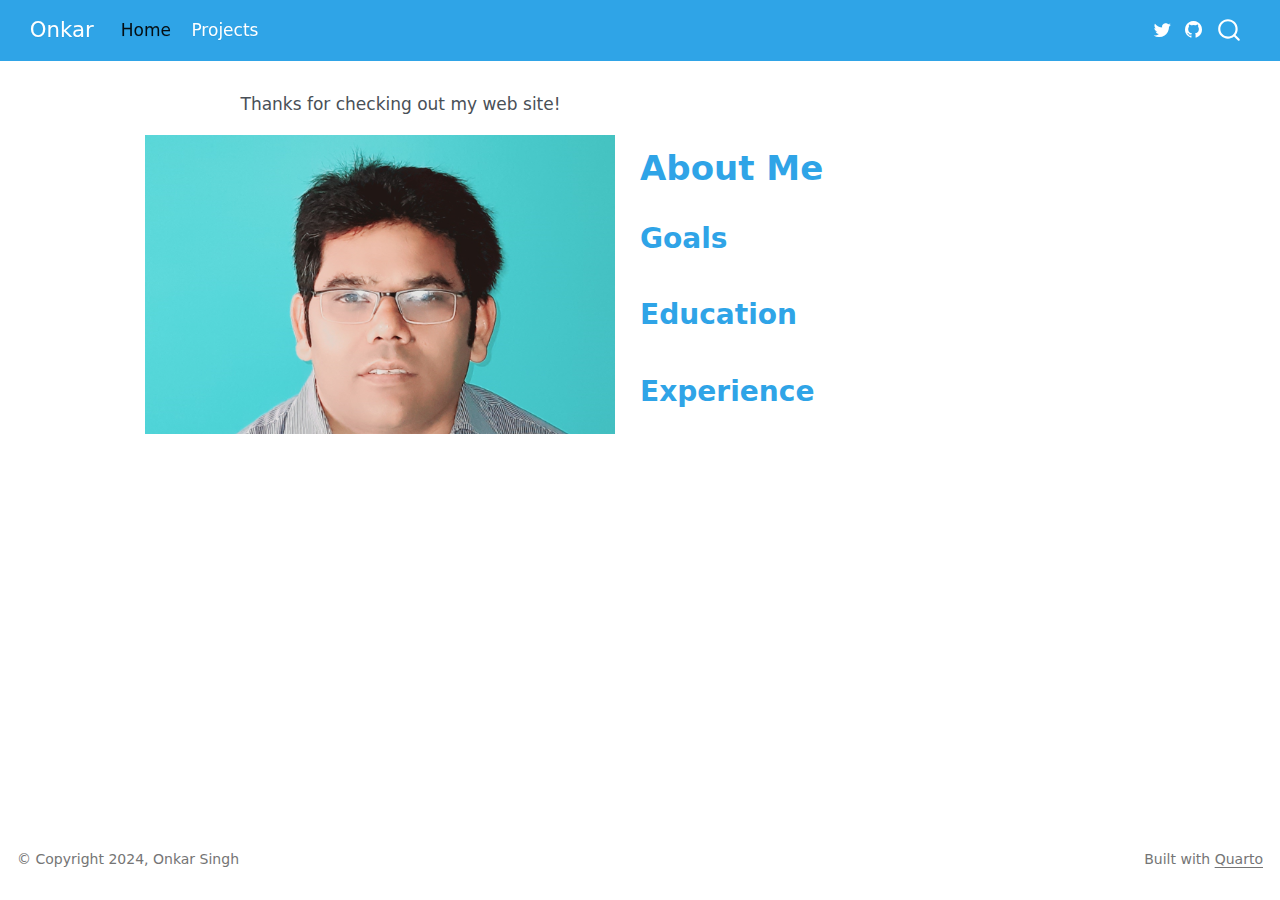
<file: docs/index.html>
<!DOCTYPE html>
<html xmlns="http://www.w3.org/1999/xhtml" lang="en" xml:lang="en"><head>

<meta charset="utf-8">
<meta name="generator" content="quarto-1.4.540">

<meta name="viewport" content="width=device-width, initial-scale=1.0, user-scalable=yes">


<title>Onkar - About Me</title>
<style>
code{white-space: pre-wrap;}
span.smallcaps{font-variant: small-caps;}
div.columns{display: flex; gap: min(4vw, 1.5em);}
div.column{flex: auto; overflow-x: auto;}
div.hanging-indent{margin-left: 1.5em; text-indent: -1.5em;}
ul.task-list{list-style: none;}
ul.task-list li input[type="checkbox"] {
  width: 0.8em;
  margin: 0 0.8em 0.2em -1em; /* quarto-specific, see https://github.com/quarto-dev/quarto-cli/issues/4556 */ 
  vertical-align: middle;
}
</style>


<script src="site_libs/quarto-nav/quarto-nav.js"></script>
<script src="site_libs/quarto-nav/headroom.min.js"></script>
<script src="site_libs/clipboard/clipboard.min.js"></script>
<script src="site_libs/quarto-search/autocomplete.umd.js"></script>
<script src="site_libs/quarto-search/fuse.min.js"></script>
<script src="site_libs/quarto-search/quarto-search.js"></script>
<meta name="quarto:offset" content="./">
<script src="site_libs/quarto-html/quarto.js"></script>
<script src="site_libs/quarto-html/popper.min.js"></script>
<script src="site_libs/quarto-html/tippy.umd.min.js"></script>
<link href="site_libs/quarto-html/tippy.css" rel="stylesheet">
<link href="site_libs/quarto-html/quarto-syntax-highlighting.css" rel="stylesheet" id="quarto-text-highlighting-styles">
<script src="site_libs/bootstrap/bootstrap.min.js"></script>
<link href="site_libs/bootstrap/bootstrap-icons.css" rel="stylesheet">
<link href="site_libs/bootstrap/bootstrap.min.css" rel="stylesheet" id="quarto-bootstrap" data-mode="light">
<script id="quarto-search-options" type="application/json">{
  "location": "navbar",
  "copy-button": false,
  "collapse-after": 3,
  "panel-placement": "end",
  "type": "overlay",
  "limit": 50,
  "keyboard-shortcut": [
    "f",
    "/",
    "s"
  ],
  "show-item-context": false,
  "language": {
    "search-no-results-text": "No results",
    "search-matching-documents-text": "matching documents",
    "search-copy-link-title": "Copy link to search",
    "search-hide-matches-text": "Hide additional matches",
    "search-more-match-text": "more match in this document",
    "search-more-matches-text": "more matches in this document",
    "search-clear-button-title": "Clear",
    "search-text-placeholder": "",
    "search-detached-cancel-button-title": "Cancel",
    "search-submit-button-title": "Submit",
    "search-label": "Search"
  }
}</script>


</head>

<body class="nav-fixed fullcontent">

<div id="quarto-search-results"></div>
  <header id="quarto-header" class="headroom fixed-top">
    <nav class="navbar navbar-expand-lg " data-bs-theme="dark">
      <div class="navbar-container container-fluid">
      <div class="navbar-brand-container mx-auto">
    <a class="navbar-brand" href="./index.html">
    <span class="navbar-title">Onkar</span>
    </a>
  </div>
            <div id="quarto-search" class="" title="Search"></div>
          <button class="navbar-toggler" type="button" data-bs-toggle="collapse" data-bs-target="#navbarCollapse" aria-controls="navbarCollapse" aria-expanded="false" aria-label="Toggle navigation" onclick="if (window.quartoToggleHeadroom) { window.quartoToggleHeadroom(); }">
  <span class="navbar-toggler-icon"></span>
</button>
          <div class="collapse navbar-collapse" id="navbarCollapse">
            <ul class="navbar-nav navbar-nav-scroll me-auto">
  <li class="nav-item">
    <a class="nav-link active" href="./index.html" aria-current="page"> 
<span class="menu-text">Home</span></a>
  </li>  
  <li class="nav-item">
    <a class="nav-link" href="./projects.html"> 
<span class="menu-text">Projects</span></a>
  </li>  
</ul>
          </div> <!-- /navcollapse -->
          <div class="quarto-navbar-tools">
    <a href="https://x.com/onkartweets" title="" class="quarto-navigation-tool px-1" aria-label=""><i class="bi bi-twitter"></i></a>
    <a href="https://github.com/onkaronkar4/profile" title="" class="quarto-navigation-tool px-1" aria-label=""><i class="bi bi-github"></i></a>
</div>
      </div> <!-- /container-fluid -->
    </nav>
</header>
<!-- content -->
<div id="quarto-content" class="quarto-container page-columns page-rows-contents page-layout-article page-navbar">
<!-- sidebar -->
<!-- margin-sidebar -->
    
<!-- main -->
<main class="content page-columns page-full" id="quarto-document-content">




<div class="quarto-about-broadside column-page content">
  <div class="about-main">
    <div class="about-entity" style="background-image: url('img/profile.png')"></div>
    <div class="about-contents"><header id="title-block-header" class="quarto-title-block default">
<div class="quarto-title">
<h1 class="title">About Me</h1>
</div>
<div class="quarto-title-meta">
  </div>
</header><div id="me">
<section id="goals" class="level2">
<h2 data-anchor-id="goals">Goals</h2>
</section>
<section id="education" class="level2">
<h2 data-anchor-id="education">Education</h2>
</section>
<section id="experience" class="level2">
<h2 data-anchor-id="experience">Experience</h2>
</section>
</div></div>
  </div>
</div>

<p>Thanks for checking out my web site!</p>




</main> <!-- /main -->
<script id="quarto-html-after-body" type="application/javascript">
window.document.addEventListener("DOMContentLoaded", function (event) {
  const toggleBodyColorMode = (bsSheetEl) => {
    const mode = bsSheetEl.getAttribute("data-mode");
    const bodyEl = window.document.querySelector("body");
    if (mode === "dark") {
      bodyEl.classList.add("quarto-dark");
      bodyEl.classList.remove("quarto-light");
    } else {
      bodyEl.classList.add("quarto-light");
      bodyEl.classList.remove("quarto-dark");
    }
  }
  const toggleBodyColorPrimary = () => {
    const bsSheetEl = window.document.querySelector("link#quarto-bootstrap");
    if (bsSheetEl) {
      toggleBodyColorMode(bsSheetEl);
    }
  }
  toggleBodyColorPrimary();  
  const isCodeAnnotation = (el) => {
    for (const clz of el.classList) {
      if (clz.startsWith('code-annotation-')) {                     
        return true;
      }
    }
    return false;
  }
  const clipboard = new window.ClipboardJS('.code-copy-button', {
    text: function(trigger) {
      const codeEl = trigger.previousElementSibling.cloneNode(true);
      for (const childEl of codeEl.children) {
        if (isCodeAnnotation(childEl)) {
          childEl.remove();
        }
      }
      return codeEl.innerText;
    }
  });
  clipboard.on('success', function(e) {
    // button target
    const button = e.trigger;
    // don't keep focus
    button.blur();
    // flash "checked"
    button.classList.add('code-copy-button-checked');
    var currentTitle = button.getAttribute("title");
    button.setAttribute("title", "Copied!");
    let tooltip;
    if (window.bootstrap) {
      button.setAttribute("data-bs-toggle", "tooltip");
      button.setAttribute("data-bs-placement", "left");
      button.setAttribute("data-bs-title", "Copied!");
      tooltip = new bootstrap.Tooltip(button, 
        { trigger: "manual", 
          customClass: "code-copy-button-tooltip",
          offset: [0, -8]});
      tooltip.show();    
    }
    setTimeout(function() {
      if (tooltip) {
        tooltip.hide();
        button.removeAttribute("data-bs-title");
        button.removeAttribute("data-bs-toggle");
        button.removeAttribute("data-bs-placement");
      }
      button.setAttribute("title", currentTitle);
      button.classList.remove('code-copy-button-checked');
    }, 1000);
    // clear code selection
    e.clearSelection();
  });
  function tippyHover(el, contentFn, onTriggerFn, onUntriggerFn) {
    const config = {
      allowHTML: true,
      maxWidth: 500,
      delay: 100,
      arrow: false,
      appendTo: function(el) {
          return el.parentElement;
      },
      interactive: true,
      interactiveBorder: 10,
      theme: 'quarto',
      placement: 'bottom-start',
    };
    if (contentFn) {
      config.content = contentFn;
    }
    if (onTriggerFn) {
      config.onTrigger = onTriggerFn;
    }
    if (onUntriggerFn) {
      config.onUntrigger = onUntriggerFn;
    }
    window.tippy(el, config); 
  }
  const noterefs = window.document.querySelectorAll('a[role="doc-noteref"]');
  for (var i=0; i<noterefs.length; i++) {
    const ref = noterefs[i];
    tippyHover(ref, function() {
      // use id or data attribute instead here
      let href = ref.getAttribute('data-footnote-href') || ref.getAttribute('href');
      try { href = new URL(href).hash; } catch {}
      const id = href.replace(/^#\/?/, "");
      const note = window.document.getElementById(id);
      return note.innerHTML;
    });
  }
  const xrefs = window.document.querySelectorAll('a.quarto-xref');
  const processXRef = (id, note) => {
    // Strip column container classes
    const stripColumnClz = (el) => {
      el.classList.remove("page-full", "page-columns");
      if (el.children) {
        for (const child of el.children) {
          stripColumnClz(child);
        }
      }
    }
    stripColumnClz(note)
    if (id === null || id.startsWith('sec-')) {
      // Special case sections, only their first couple elements
      const container = document.createElement("div");
      if (note.children && note.children.length > 2) {
        container.appendChild(note.children[0].cloneNode(true));
        for (let i = 1; i < note.children.length; i++) {
          const child = note.children[i];
          if (child.tagName === "P" && child.innerText === "") {
            continue;
          } else {
            container.appendChild(child.cloneNode(true));
            break;
          }
        }
        if (window.Quarto?.typesetMath) {
          window.Quarto.typesetMath(container);
        }
        return container.innerHTML
      } else {
        if (window.Quarto?.typesetMath) {
          window.Quarto.typesetMath(note);
        }
        return note.innerHTML;
      }
    } else {
      // Remove any anchor links if they are present
      const anchorLink = note.querySelector('a.anchorjs-link');
      if (anchorLink) {
        anchorLink.remove();
      }
      if (window.Quarto?.typesetMath) {
        window.Quarto.typesetMath(note);
      }
      return note.innerHTML;
    }
  }
  for (var i=0; i<xrefs.length; i++) {
    const xref = xrefs[i];
    tippyHover(xref, undefined, function(instance) {
      instance.disable();
      let url = xref.getAttribute('href');
      let hash = undefined; 
      if (url.startsWith('#')) {
        hash = url;
      } else {
        try { hash = new URL(url).hash; } catch {}
      }
      if (hash) {
        const id = hash.replace(/^#\/?/, "");
        const note = window.document.getElementById(id);
        if (note !== null) {
          try {
            const html = processXRef(id, note.cloneNode(true));
            instance.setContent(html);
          } finally {
            instance.enable();
            instance.show();
          }
        } else {
          // See if we can fetch this
          fetch(url.split('#')[0])
          .then(res => res.text())
          .then(html => {
            const parser = new DOMParser();
            const htmlDoc = parser.parseFromString(html, "text/html");
            const note = htmlDoc.getElementById(id);
            if (note !== null) {
              const html = processXRef(id, note);
              instance.setContent(html);
            } 
          }).finally(() => {
            instance.enable();
            instance.show();
          });
        }
      } else {
        // See if we can fetch a full url (with no hash to target)
        // This is a special case and we should probably do some content thinning / targeting
        fetch(url)
        .then(res => res.text())
        .then(html => {
          const parser = new DOMParser();
          const htmlDoc = parser.parseFromString(html, "text/html");
          const note = htmlDoc.querySelector('main.content');
          if (note !== null) {
            // This should only happen for chapter cross references
            // (since there is no id in the URL)
            // remove the first header
            if (note.children.length > 0 && note.children[0].tagName === "HEADER") {
              note.children[0].remove();
            }
            const html = processXRef(null, note);
            instance.setContent(html);
          } 
        }).finally(() => {
          instance.enable();
          instance.show();
        });
      }
    }, function(instance) {
    });
  }
      let selectedAnnoteEl;
      const selectorForAnnotation = ( cell, annotation) => {
        let cellAttr = 'data-code-cell="' + cell + '"';
        let lineAttr = 'data-code-annotation="' +  annotation + '"';
        const selector = 'span[' + cellAttr + '][' + lineAttr + ']';
        return selector;
      }
      const selectCodeLines = (annoteEl) => {
        const doc = window.document;
        const targetCell = annoteEl.getAttribute("data-target-cell");
        const targetAnnotation = annoteEl.getAttribute("data-target-annotation");
        const annoteSpan = window.document.querySelector(selectorForAnnotation(targetCell, targetAnnotation));
        const lines = annoteSpan.getAttribute("data-code-lines").split(",");
        const lineIds = lines.map((line) => {
          return targetCell + "-" + line;
        })
        let top = null;
        let height = null;
        let parent = null;
        if (lineIds.length > 0) {
            //compute the position of the single el (top and bottom and make a div)
            const el = window.document.getElementById(lineIds[0]);
            top = el.offsetTop;
            height = el.offsetHeight;
            parent = el.parentElement.parentElement;
          if (lineIds.length > 1) {
            const lastEl = window.document.getElementById(lineIds[lineIds.length - 1]);
            const bottom = lastEl.offsetTop + lastEl.offsetHeight;
            height = bottom - top;
          }
          if (top !== null && height !== null && parent !== null) {
            // cook up a div (if necessary) and position it 
            let div = window.document.getElementById("code-annotation-line-highlight");
            if (div === null) {
              div = window.document.createElement("div");
              div.setAttribute("id", "code-annotation-line-highlight");
              div.style.position = 'absolute';
              parent.appendChild(div);
            }
            div.style.top = top - 2 + "px";
            div.style.height = height + 4 + "px";
            div.style.left = 0;
            let gutterDiv = window.document.getElementById("code-annotation-line-highlight-gutter");
            if (gutterDiv === null) {
              gutterDiv = window.document.createElement("div");
              gutterDiv.setAttribute("id", "code-annotation-line-highlight-gutter");
              gutterDiv.style.position = 'absolute';
              const codeCell = window.document.getElementById(targetCell);
              const gutter = codeCell.querySelector('.code-annotation-gutter');
              gutter.appendChild(gutterDiv);
            }
            gutterDiv.style.top = top - 2 + "px";
            gutterDiv.style.height = height + 4 + "px";
          }
          selectedAnnoteEl = annoteEl;
        }
      };
      const unselectCodeLines = () => {
        const elementsIds = ["code-annotation-line-highlight", "code-annotation-line-highlight-gutter"];
        elementsIds.forEach((elId) => {
          const div = window.document.getElementById(elId);
          if (div) {
            div.remove();
          }
        });
        selectedAnnoteEl = undefined;
      };
        // Handle positioning of the toggle
    window.addEventListener(
      "resize",
      throttle(() => {
        elRect = undefined;
        if (selectedAnnoteEl) {
          selectCodeLines(selectedAnnoteEl);
        }
      }, 10)
    );
    function throttle(fn, ms) {
    let throttle = false;
    let timer;
      return (...args) => {
        if(!throttle) { // first call gets through
            fn.apply(this, args);
            throttle = true;
        } else { // all the others get throttled
            if(timer) clearTimeout(timer); // cancel #2
            timer = setTimeout(() => {
              fn.apply(this, args);
              timer = throttle = false;
            }, ms);
        }
      };
    }
      // Attach click handler to the DT
      const annoteDls = window.document.querySelectorAll('dt[data-target-cell]');
      for (const annoteDlNode of annoteDls) {
        annoteDlNode.addEventListener('click', (event) => {
          const clickedEl = event.target;
          if (clickedEl !== selectedAnnoteEl) {
            unselectCodeLines();
            const activeEl = window.document.querySelector('dt[data-target-cell].code-annotation-active');
            if (activeEl) {
              activeEl.classList.remove('code-annotation-active');
            }
            selectCodeLines(clickedEl);
            clickedEl.classList.add('code-annotation-active');
          } else {
            // Unselect the line
            unselectCodeLines();
            clickedEl.classList.remove('code-annotation-active');
          }
        });
      }
  const findCites = (el) => {
    const parentEl = el.parentElement;
    if (parentEl) {
      const cites = parentEl.dataset.cites;
      if (cites) {
        return {
          el,
          cites: cites.split(' ')
        };
      } else {
        return findCites(el.parentElement)
      }
    } else {
      return undefined;
    }
  };
  var bibliorefs = window.document.querySelectorAll('a[role="doc-biblioref"]');
  for (var i=0; i<bibliorefs.length; i++) {
    const ref = bibliorefs[i];
    const citeInfo = findCites(ref);
    if (citeInfo) {
      tippyHover(citeInfo.el, function() {
        var popup = window.document.createElement('div');
        citeInfo.cites.forEach(function(cite) {
          var citeDiv = window.document.createElement('div');
          citeDiv.classList.add('hanging-indent');
          citeDiv.classList.add('csl-entry');
          var biblioDiv = window.document.getElementById('ref-' + cite);
          if (biblioDiv) {
            citeDiv.innerHTML = biblioDiv.innerHTML;
          }
          popup.appendChild(citeDiv);
        });
        return popup.innerHTML;
      });
    }
  }
});
</script>
</div> <!-- /content -->
<footer class="footer">
  <div class="nav-footer">
    <div class="nav-footer-left">
<p>© Copyright 2024, Onkar Singh</p>
</div>   
    <div class="nav-footer-center">
      &nbsp;
    </div>
    <div class="nav-footer-right">
<p>Built with <a href="https://quarto.org/">Quarto</a></p>
</div>
  </div>
</footer>




</body></html>
</file>
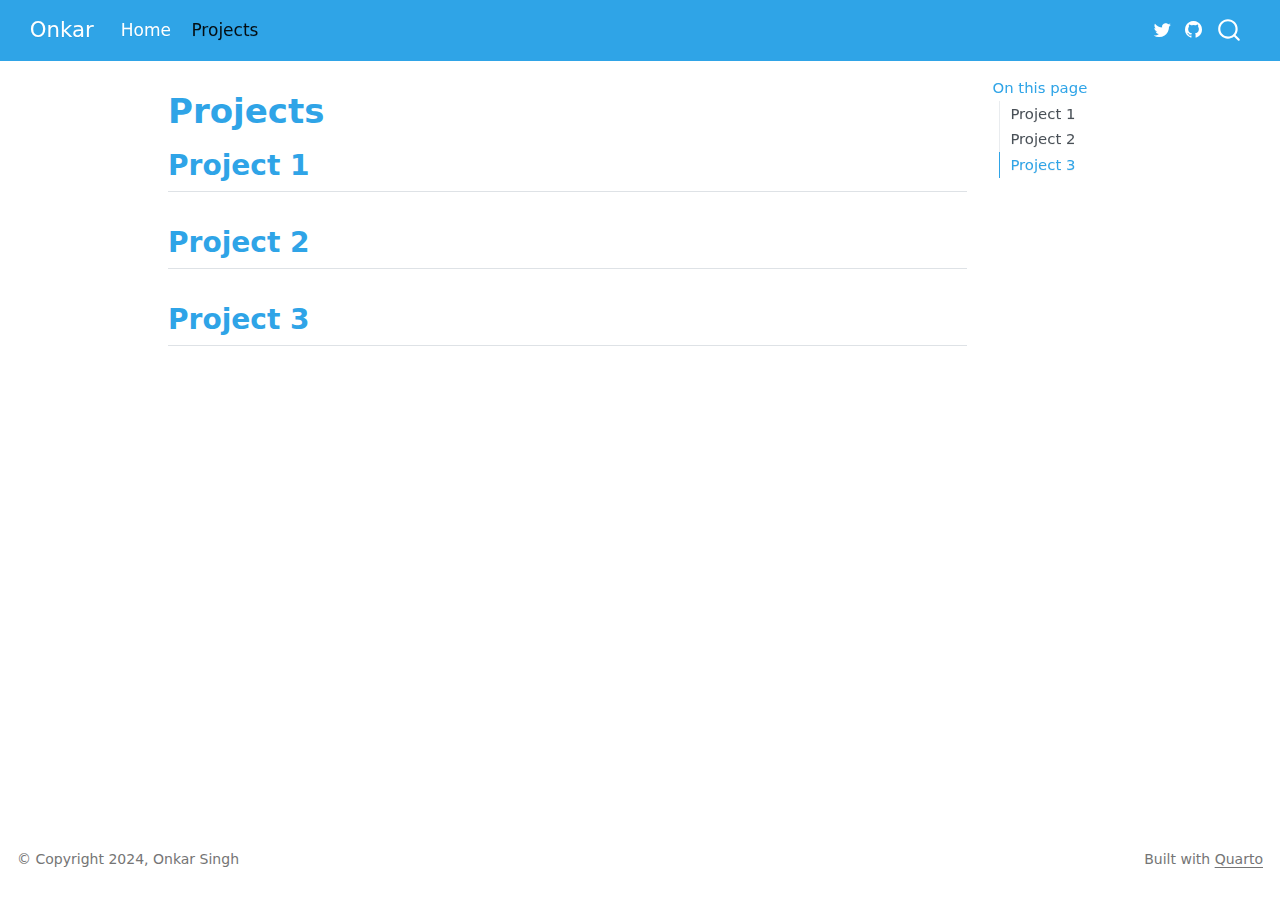
<file: docs/projects.html>
<!DOCTYPE html>
<html xmlns="http://www.w3.org/1999/xhtml" lang="en" xml:lang="en"><head>

<meta charset="utf-8">
<meta name="generator" content="quarto-1.4.540">

<meta name="viewport" content="width=device-width, initial-scale=1.0, user-scalable=yes">


<title>Onkar - Projects</title>
<style>
code{white-space: pre-wrap;}
span.smallcaps{font-variant: small-caps;}
div.columns{display: flex; gap: min(4vw, 1.5em);}
div.column{flex: auto; overflow-x: auto;}
div.hanging-indent{margin-left: 1.5em; text-indent: -1.5em;}
ul.task-list{list-style: none;}
ul.task-list li input[type="checkbox"] {
  width: 0.8em;
  margin: 0 0.8em 0.2em -1em; /* quarto-specific, see https://github.com/quarto-dev/quarto-cli/issues/4556 */ 
  vertical-align: middle;
}
</style>


<script src="site_libs/quarto-nav/quarto-nav.js"></script>
<script src="site_libs/quarto-nav/headroom.min.js"></script>
<script src="site_libs/clipboard/clipboard.min.js"></script>
<script src="site_libs/quarto-search/autocomplete.umd.js"></script>
<script src="site_libs/quarto-search/fuse.min.js"></script>
<script src="site_libs/quarto-search/quarto-search.js"></script>
<meta name="quarto:offset" content="./">
<script src="site_libs/quarto-html/quarto.js"></script>
<script src="site_libs/quarto-html/popper.min.js"></script>
<script src="site_libs/quarto-html/tippy.umd.min.js"></script>
<script src="site_libs/quarto-html/anchor.min.js"></script>
<link href="site_libs/quarto-html/tippy.css" rel="stylesheet">
<link href="site_libs/quarto-html/quarto-syntax-highlighting.css" rel="stylesheet" id="quarto-text-highlighting-styles">
<script src="site_libs/bootstrap/bootstrap.min.js"></script>
<link href="site_libs/bootstrap/bootstrap-icons.css" rel="stylesheet">
<link href="site_libs/bootstrap/bootstrap.min.css" rel="stylesheet" id="quarto-bootstrap" data-mode="light">
<script id="quarto-search-options" type="application/json">{
  "location": "navbar",
  "copy-button": false,
  "collapse-after": 3,
  "panel-placement": "end",
  "type": "overlay",
  "limit": 50,
  "keyboard-shortcut": [
    "f",
    "/",
    "s"
  ],
  "show-item-context": false,
  "language": {
    "search-no-results-text": "No results",
    "search-matching-documents-text": "matching documents",
    "search-copy-link-title": "Copy link to search",
    "search-hide-matches-text": "Hide additional matches",
    "search-more-match-text": "more match in this document",
    "search-more-matches-text": "more matches in this document",
    "search-clear-button-title": "Clear",
    "search-text-placeholder": "",
    "search-detached-cancel-button-title": "Cancel",
    "search-submit-button-title": "Submit",
    "search-label": "Search"
  }
}</script>


</head>

<body class="nav-fixed">

<div id="quarto-search-results"></div>
  <header id="quarto-header" class="headroom fixed-top">
    <nav class="navbar navbar-expand-lg " data-bs-theme="dark">
      <div class="navbar-container container-fluid">
      <div class="navbar-brand-container mx-auto">
    <a class="navbar-brand" href="./index.html">
    <span class="navbar-title">Onkar</span>
    </a>
  </div>
            <div id="quarto-search" class="" title="Search"></div>
          <button class="navbar-toggler" type="button" data-bs-toggle="collapse" data-bs-target="#navbarCollapse" aria-controls="navbarCollapse" aria-expanded="false" aria-label="Toggle navigation" onclick="if (window.quartoToggleHeadroom) { window.quartoToggleHeadroom(); }">
  <span class="navbar-toggler-icon"></span>
</button>
          <div class="collapse navbar-collapse" id="navbarCollapse">
            <ul class="navbar-nav navbar-nav-scroll me-auto">
  <li class="nav-item">
    <a class="nav-link" href="./index.html"> 
<span class="menu-text">Home</span></a>
  </li>  
  <li class="nav-item">
    <a class="nav-link active" href="./projects.html" aria-current="page"> 
<span class="menu-text">Projects</span></a>
  </li>  
</ul>
          </div> <!-- /navcollapse -->
          <div class="quarto-navbar-tools">
    <a href="https://twitter.com/" title="" class="quarto-navigation-tool px-1" aria-label=""><i class="bi bi-twitter"></i></a>
    <a href="https://github.com/onkaronkar4/profile" title="" class="quarto-navigation-tool px-1" aria-label=""><i class="bi bi-github"></i></a>
</div>
      </div> <!-- /container-fluid -->
    </nav>
</header>
<!-- content -->
<div id="quarto-content" class="quarto-container page-columns page-rows-contents page-layout-article page-navbar">
<!-- sidebar -->
<!-- margin-sidebar -->
    <div id="quarto-margin-sidebar" class="sidebar margin-sidebar">
        <nav id="TOC" role="doc-toc" class="toc-active">
    <h2 id="toc-title">On this page</h2>
   
  <ul>
  <li><a href="#project-1" id="toc-project-1" class="nav-link active" data-scroll-target="#project-1">Project 1</a></li>
  <li><a href="#project-2" id="toc-project-2" class="nav-link" data-scroll-target="#project-2">Project 2</a></li>
  <li><a href="#project-3" id="toc-project-3" class="nav-link" data-scroll-target="#project-3">Project 3</a></li>
  </ul>
</nav>
    </div>
<!-- main -->
<main class="content" id="quarto-document-content">

<header id="title-block-header" class="quarto-title-block default">
<div class="quarto-title">
<h1 class="title">Projects</h1>
</div>



<div class="quarto-title-meta">

    
  
    
  </div>
  


</header>


<section id="project-1" class="level2">
<h2 class="anchored" data-anchor-id="project-1">Project 1</h2>
</section>
<section id="project-2" class="level2">
<h2 class="anchored" data-anchor-id="project-2">Project 2</h2>
</section>
<section id="project-3" class="level2">
<h2 class="anchored" data-anchor-id="project-3">Project 3</h2>


</section>

</main> <!-- /main -->
<script id="quarto-html-after-body" type="application/javascript">
window.document.addEventListener("DOMContentLoaded", function (event) {
  const toggleBodyColorMode = (bsSheetEl) => {
    const mode = bsSheetEl.getAttribute("data-mode");
    const bodyEl = window.document.querySelector("body");
    if (mode === "dark") {
      bodyEl.classList.add("quarto-dark");
      bodyEl.classList.remove("quarto-light");
    } else {
      bodyEl.classList.add("quarto-light");
      bodyEl.classList.remove("quarto-dark");
    }
  }
  const toggleBodyColorPrimary = () => {
    const bsSheetEl = window.document.querySelector("link#quarto-bootstrap");
    if (bsSheetEl) {
      toggleBodyColorMode(bsSheetEl);
    }
  }
  toggleBodyColorPrimary();  
  const icon = "";
  const anchorJS = new window.AnchorJS();
  anchorJS.options = {
    placement: 'right',
    icon: icon
  };
  anchorJS.add('.anchored');
  const isCodeAnnotation = (el) => {
    for (const clz of el.classList) {
      if (clz.startsWith('code-annotation-')) {                     
        return true;
      }
    }
    return false;
  }
  const clipboard = new window.ClipboardJS('.code-copy-button', {
    text: function(trigger) {
      const codeEl = trigger.previousElementSibling.cloneNode(true);
      for (const childEl of codeEl.children) {
        if (isCodeAnnotation(childEl)) {
          childEl.remove();
        }
      }
      return codeEl.innerText;
    }
  });
  clipboard.on('success', function(e) {
    // button target
    const button = e.trigger;
    // don't keep focus
    button.blur();
    // flash "checked"
    button.classList.add('code-copy-button-checked');
    var currentTitle = button.getAttribute("title");
    button.setAttribute("title", "Copied!");
    let tooltip;
    if (window.bootstrap) {
      button.setAttribute("data-bs-toggle", "tooltip");
      button.setAttribute("data-bs-placement", "left");
      button.setAttribute("data-bs-title", "Copied!");
      tooltip = new bootstrap.Tooltip(button, 
        { trigger: "manual", 
          customClass: "code-copy-button-tooltip",
          offset: [0, -8]});
      tooltip.show();    
    }
    setTimeout(function() {
      if (tooltip) {
        tooltip.hide();
        button.removeAttribute("data-bs-title");
        button.removeAttribute("data-bs-toggle");
        button.removeAttribute("data-bs-placement");
      }
      button.setAttribute("title", currentTitle);
      button.classList.remove('code-copy-button-checked');
    }, 1000);
    // clear code selection
    e.clearSelection();
  });
  function tippyHover(el, contentFn, onTriggerFn, onUntriggerFn) {
    const config = {
      allowHTML: true,
      maxWidth: 500,
      delay: 100,
      arrow: false,
      appendTo: function(el) {
          return el.parentElement;
      },
      interactive: true,
      interactiveBorder: 10,
      theme: 'quarto',
      placement: 'bottom-start',
    };
    if (contentFn) {
      config.content = contentFn;
    }
    if (onTriggerFn) {
      config.onTrigger = onTriggerFn;
    }
    if (onUntriggerFn) {
      config.onUntrigger = onUntriggerFn;
    }
    window.tippy(el, config); 
  }
  const noterefs = window.document.querySelectorAll('a[role="doc-noteref"]');
  for (var i=0; i<noterefs.length; i++) {
    const ref = noterefs[i];
    tippyHover(ref, function() {
      // use id or data attribute instead here
      let href = ref.getAttribute('data-footnote-href') || ref.getAttribute('href');
      try { href = new URL(href).hash; } catch {}
      const id = href.replace(/^#\/?/, "");
      const note = window.document.getElementById(id);
      return note.innerHTML;
    });
  }
  const xrefs = window.document.querySelectorAll('a.quarto-xref');
  const processXRef = (id, note) => {
    // Strip column container classes
    const stripColumnClz = (el) => {
      el.classList.remove("page-full", "page-columns");
      if (el.children) {
        for (const child of el.children) {
          stripColumnClz(child);
        }
      }
    }
    stripColumnClz(note)
    if (id === null || id.startsWith('sec-')) {
      // Special case sections, only their first couple elements
      const container = document.createElement("div");
      if (note.children && note.children.length > 2) {
        container.appendChild(note.children[0].cloneNode(true));
        for (let i = 1; i < note.children.length; i++) {
          const child = note.children[i];
          if (child.tagName === "P" && child.innerText === "") {
            continue;
          } else {
            container.appendChild(child.cloneNode(true));
            break;
          }
        }
        if (window.Quarto?.typesetMath) {
          window.Quarto.typesetMath(container);
        }
        return container.innerHTML
      } else {
        if (window.Quarto?.typesetMath) {
          window.Quarto.typesetMath(note);
        }
        return note.innerHTML;
      }
    } else {
      // Remove any anchor links if they are present
      const anchorLink = note.querySelector('a.anchorjs-link');
      if (anchorLink) {
        anchorLink.remove();
      }
      if (window.Quarto?.typesetMath) {
        window.Quarto.typesetMath(note);
      }
      return note.innerHTML;
    }
  }
  for (var i=0; i<xrefs.length; i++) {
    const xref = xrefs[i];
    tippyHover(xref, undefined, function(instance) {
      instance.disable();
      let url = xref.getAttribute('href');
      let hash = undefined; 
      if (url.startsWith('#')) {
        hash = url;
      } else {
        try { hash = new URL(url).hash; } catch {}
      }
      if (hash) {
        const id = hash.replace(/^#\/?/, "");
        const note = window.document.getElementById(id);
        if (note !== null) {
          try {
            const html = processXRef(id, note.cloneNode(true));
            instance.setContent(html);
          } finally {
            instance.enable();
            instance.show();
          }
        } else {
          // See if we can fetch this
          fetch(url.split('#')[0])
          .then(res => res.text())
          .then(html => {
            const parser = new DOMParser();
            const htmlDoc = parser.parseFromString(html, "text/html");
            const note = htmlDoc.getElementById(id);
            if (note !== null) {
              const html = processXRef(id, note);
              instance.setContent(html);
            } 
          }).finally(() => {
            instance.enable();
            instance.show();
          });
        }
      } else {
        // See if we can fetch a full url (with no hash to target)
        // This is a special case and we should probably do some content thinning / targeting
        fetch(url)
        .then(res => res.text())
        .then(html => {
          const parser = new DOMParser();
          const htmlDoc = parser.parseFromString(html, "text/html");
          const note = htmlDoc.querySelector('main.content');
          if (note !== null) {
            // This should only happen for chapter cross references
            // (since there is no id in the URL)
            // remove the first header
            if (note.children.length > 0 && note.children[0].tagName === "HEADER") {
              note.children[0].remove();
            }
            const html = processXRef(null, note);
            instance.setContent(html);
          } 
        }).finally(() => {
          instance.enable();
          instance.show();
        });
      }
    }, function(instance) {
    });
  }
      let selectedAnnoteEl;
      const selectorForAnnotation = ( cell, annotation) => {
        let cellAttr = 'data-code-cell="' + cell + '"';
        let lineAttr = 'data-code-annotation="' +  annotation + '"';
        const selector = 'span[' + cellAttr + '][' + lineAttr + ']';
        return selector;
      }
      const selectCodeLines = (annoteEl) => {
        const doc = window.document;
        const targetCell = annoteEl.getAttribute("data-target-cell");
        const targetAnnotation = annoteEl.getAttribute("data-target-annotation");
        const annoteSpan = window.document.querySelector(selectorForAnnotation(targetCell, targetAnnotation));
        const lines = annoteSpan.getAttribute("data-code-lines").split(",");
        const lineIds = lines.map((line) => {
          return targetCell + "-" + line;
        })
        let top = null;
        let height = null;
        let parent = null;
        if (lineIds.length > 0) {
            //compute the position of the single el (top and bottom and make a div)
            const el = window.document.getElementById(lineIds[0]);
            top = el.offsetTop;
            height = el.offsetHeight;
            parent = el.parentElement.parentElement;
          if (lineIds.length > 1) {
            const lastEl = window.document.getElementById(lineIds[lineIds.length - 1]);
            const bottom = lastEl.offsetTop + lastEl.offsetHeight;
            height = bottom - top;
          }
          if (top !== null && height !== null && parent !== null) {
            // cook up a div (if necessary) and position it 
            let div = window.document.getElementById("code-annotation-line-highlight");
            if (div === null) {
              div = window.document.createElement("div");
              div.setAttribute("id", "code-annotation-line-highlight");
              div.style.position = 'absolute';
              parent.appendChild(div);
            }
            div.style.top = top - 2 + "px";
            div.style.height = height + 4 + "px";
            div.style.left = 0;
            let gutterDiv = window.document.getElementById("code-annotation-line-highlight-gutter");
            if (gutterDiv === null) {
              gutterDiv = window.document.createElement("div");
              gutterDiv.setAttribute("id", "code-annotation-line-highlight-gutter");
              gutterDiv.style.position = 'absolute';
              const codeCell = window.document.getElementById(targetCell);
              const gutter = codeCell.querySelector('.code-annotation-gutter');
              gutter.appendChild(gutterDiv);
            }
            gutterDiv.style.top = top - 2 + "px";
            gutterDiv.style.height = height + 4 + "px";
          }
          selectedAnnoteEl = annoteEl;
        }
      };
      const unselectCodeLines = () => {
        const elementsIds = ["code-annotation-line-highlight", "code-annotation-line-highlight-gutter"];
        elementsIds.forEach((elId) => {
          const div = window.document.getElementById(elId);
          if (div) {
            div.remove();
          }
        });
        selectedAnnoteEl = undefined;
      };
        // Handle positioning of the toggle
    window.addEventListener(
      "resize",
      throttle(() => {
        elRect = undefined;
        if (selectedAnnoteEl) {
          selectCodeLines(selectedAnnoteEl);
        }
      }, 10)
    );
    function throttle(fn, ms) {
    let throttle = false;
    let timer;
      return (...args) => {
        if(!throttle) { // first call gets through
            fn.apply(this, args);
            throttle = true;
        } else { // all the others get throttled
            if(timer) clearTimeout(timer); // cancel #2
            timer = setTimeout(() => {
              fn.apply(this, args);
              timer = throttle = false;
            }, ms);
        }
      };
    }
      // Attach click handler to the DT
      const annoteDls = window.document.querySelectorAll('dt[data-target-cell]');
      for (const annoteDlNode of annoteDls) {
        annoteDlNode.addEventListener('click', (event) => {
          const clickedEl = event.target;
          if (clickedEl !== selectedAnnoteEl) {
            unselectCodeLines();
            const activeEl = window.document.querySelector('dt[data-target-cell].code-annotation-active');
            if (activeEl) {
              activeEl.classList.remove('code-annotation-active');
            }
            selectCodeLines(clickedEl);
            clickedEl.classList.add('code-annotation-active');
          } else {
            // Unselect the line
            unselectCodeLines();
            clickedEl.classList.remove('code-annotation-active');
          }
        });
      }
  const findCites = (el) => {
    const parentEl = el.parentElement;
    if (parentEl) {
      const cites = parentEl.dataset.cites;
      if (cites) {
        return {
          el,
          cites: cites.split(' ')
        };
      } else {
        return findCites(el.parentElement)
      }
    } else {
      return undefined;
    }
  };
  var bibliorefs = window.document.querySelectorAll('a[role="doc-biblioref"]');
  for (var i=0; i<bibliorefs.length; i++) {
    const ref = bibliorefs[i];
    const citeInfo = findCites(ref);
    if (citeInfo) {
      tippyHover(citeInfo.el, function() {
        var popup = window.document.createElement('div');
        citeInfo.cites.forEach(function(cite) {
          var citeDiv = window.document.createElement('div');
          citeDiv.classList.add('hanging-indent');
          citeDiv.classList.add('csl-entry');
          var biblioDiv = window.document.getElementById('ref-' + cite);
          if (biblioDiv) {
            citeDiv.innerHTML = biblioDiv.innerHTML;
          }
          popup.appendChild(citeDiv);
        });
        return popup.innerHTML;
      });
    }
  }
});
</script>
</div> <!-- /content -->
<footer class="footer">
  <div class="nav-footer">
    <div class="nav-footer-left">
<p>© Copyright 2024, Onkar Singh</p>
</div>   
    <div class="nav-footer-center">
      &nbsp;
    </div>
    <div class="nav-footer-right">
<p>Built with <a href="https://quarto.org/">Quarto</a></p>
</div>
  </div>
</footer>




</body></html>
</file>
<file: docs/site_libs/quarto-html/tippy.css>
.tippy-box[data-animation=fade][data-state=hidden]{opacity:0}[data-tippy-root]{max-width:calc(100vw - 10px)}.tippy-box{position:relative;background-color:#333;color:#fff;border-radius:4px;font-size:14px;line-height:1.4;white-space:normal;outline:0;transition-property:transform,visibility,opacity}.tippy-box[data-placement^=top]>.tippy-arrow{bottom:0}.tippy-box[data-placement^=top]>.tippy-arrow:before{bottom:-7px;left:0;border-width:8px 8px 0;border-top-color:initial;transform-origin:center top}.tippy-box[data-placement^=bottom]>.tippy-arrow{top:0}.tippy-box[data-placement^=bottom]>.tippy-arrow:before{top:-7px;left:0;border-width:0 8px 8px;border-bottom-color:initial;transform-origin:center bottom}.tippy-box[data-placement^=left]>.tippy-arrow{right:0}.tippy-box[data-placement^=left]>.tippy-arrow:before{border-width:8px 0 8px 8px;border-left-color:initial;right:-7px;transform-origin:center left}.tippy-box[data-placement^=right]>.tippy-arrow{left:0}.tippy-box[data-placement^=right]>.tippy-arrow:before{left:-7px;border-width:8px 8px 8px 0;border-right-color:initial;transform-origin:center right}.tippy-box[data-inertia][data-state=visible]{transition-timing-function:cubic-bezier(.54,1.5,.38,1.11)}.tippy-arrow{width:16px;height:16px;color:#333}.tippy-arrow:before{content:"";position:absolute;border-color:transparent;border-style:solid}.tippy-content{position:relative;padding:5px 9px;z-index:1}
</file>
<file: docs/site_libs/quarto-html/quarto-syntax-highlighting.css>
/* quarto syntax highlight colors */
:root {
  --quarto-hl-ot-color: #003B4F;
  --quarto-hl-at-color: #657422;
  --quarto-hl-ss-color: #20794D;
  --quarto-hl-an-color: #5E5E5E;
  --quarto-hl-fu-color: #4758AB;
  --quarto-hl-st-color: #20794D;
  --quarto-hl-cf-color: #003B4F;
  --quarto-hl-op-color: #5E5E5E;
  --quarto-hl-er-color: #AD0000;
  --quarto-hl-bn-color: #AD0000;
  --quarto-hl-al-color: #AD0000;
  --quarto-hl-va-color: #111111;
  --quarto-hl-bu-color: inherit;
  --quarto-hl-ex-color: inherit;
  --quarto-hl-pp-color: #AD0000;
  --quarto-hl-in-color: #5E5E5E;
  --quarto-hl-vs-color: #20794D;
  --quarto-hl-wa-color: #5E5E5E;
  --quarto-hl-do-color: #5E5E5E;
  --quarto-hl-im-color: #00769E;
  --quarto-hl-ch-color: #20794D;
  --quarto-hl-dt-color: #AD0000;
  --quarto-hl-fl-color: #AD0000;
  --quarto-hl-co-color: #5E5E5E;
  --quarto-hl-cv-color: #5E5E5E;
  --quarto-hl-cn-color: #8f5902;
  --quarto-hl-sc-color: #5E5E5E;
  --quarto-hl-dv-color: #AD0000;
  --quarto-hl-kw-color: #003B4F;
}

/* other quarto variables */
:root {
  --quarto-font-monospace: SFMono-Regular, Menlo, Monaco, Consolas, "Liberation Mono", "Courier New", monospace;
}

pre > code.sourceCode > span {
  color: #003B4F;
}

code span {
  color: #003B4F;
}

code.sourceCode > span {
  color: #003B4F;
}

div.sourceCode,
div.sourceCode pre.sourceCode {
  color: #003B4F;
}

code span.ot {
  color: #003B4F;
  font-style: inherit;
}

code span.at {
  color: #657422;
  font-style: inherit;
}

code span.ss {
  color: #20794D;
  font-style: inherit;
}

code span.an {
  color: #5E5E5E;
  font-style: inherit;
}

code span.fu {
  color: #4758AB;
  font-style: inherit;
}

code span.st {
  color: #20794D;
  font-style: inherit;
}

code span.cf {
  color: #003B4F;
  font-style: inherit;
}

code span.op {
  color: #5E5E5E;
  font-style: inherit;
}

code span.er {
  color: #AD0000;
  font-style: inherit;
}

code span.bn {
  color: #AD0000;
  font-style: inherit;
}

code span.al {
  color: #AD0000;
  font-style: inherit;
}

code span.va {
  color: #111111;
  font-style: inherit;
}

code span.bu {
  font-style: inherit;
}

code span.ex {
  font-style: inherit;
}

code span.pp {
  color: #AD0000;
  font-style: inherit;
}

code span.in {
  color: #5E5E5E;
  font-style: inherit;
}

code span.vs {
  color: #20794D;
  font-style: inherit;
}

code span.wa {
  color: #5E5E5E;
  font-style: italic;
}

code span.do {
  color: #5E5E5E;
  font-style: italic;
}

code span.im {
  color: #00769E;
  font-style: inherit;
}

code span.ch {
  color: #20794D;
  font-style: inherit;
}

code span.dt {
  color: #AD0000;
  font-style: inherit;
}

code span.fl {
  color: #AD0000;
  font-style: inherit;
}

code span.co {
  color: #5E5E5E;
  font-style: inherit;
}

code span.cv {
  color: #5E5E5E;
  font-style: italic;
}

code span.cn {
  color: #8f5902;
  font-style: inherit;
}

code span.sc {
  color: #5E5E5E;
  font-style: inherit;
}

code span.dv {
  color: #AD0000;
  font-style: inherit;
}

code span.kw {
  color: #003B4F;
  font-style: inherit;
}

.prevent-inlining {
  content: "</";
}

/*# sourceMappingURL=debc5d5d77c3f9108843748ff7464032.css.map */
</file>
